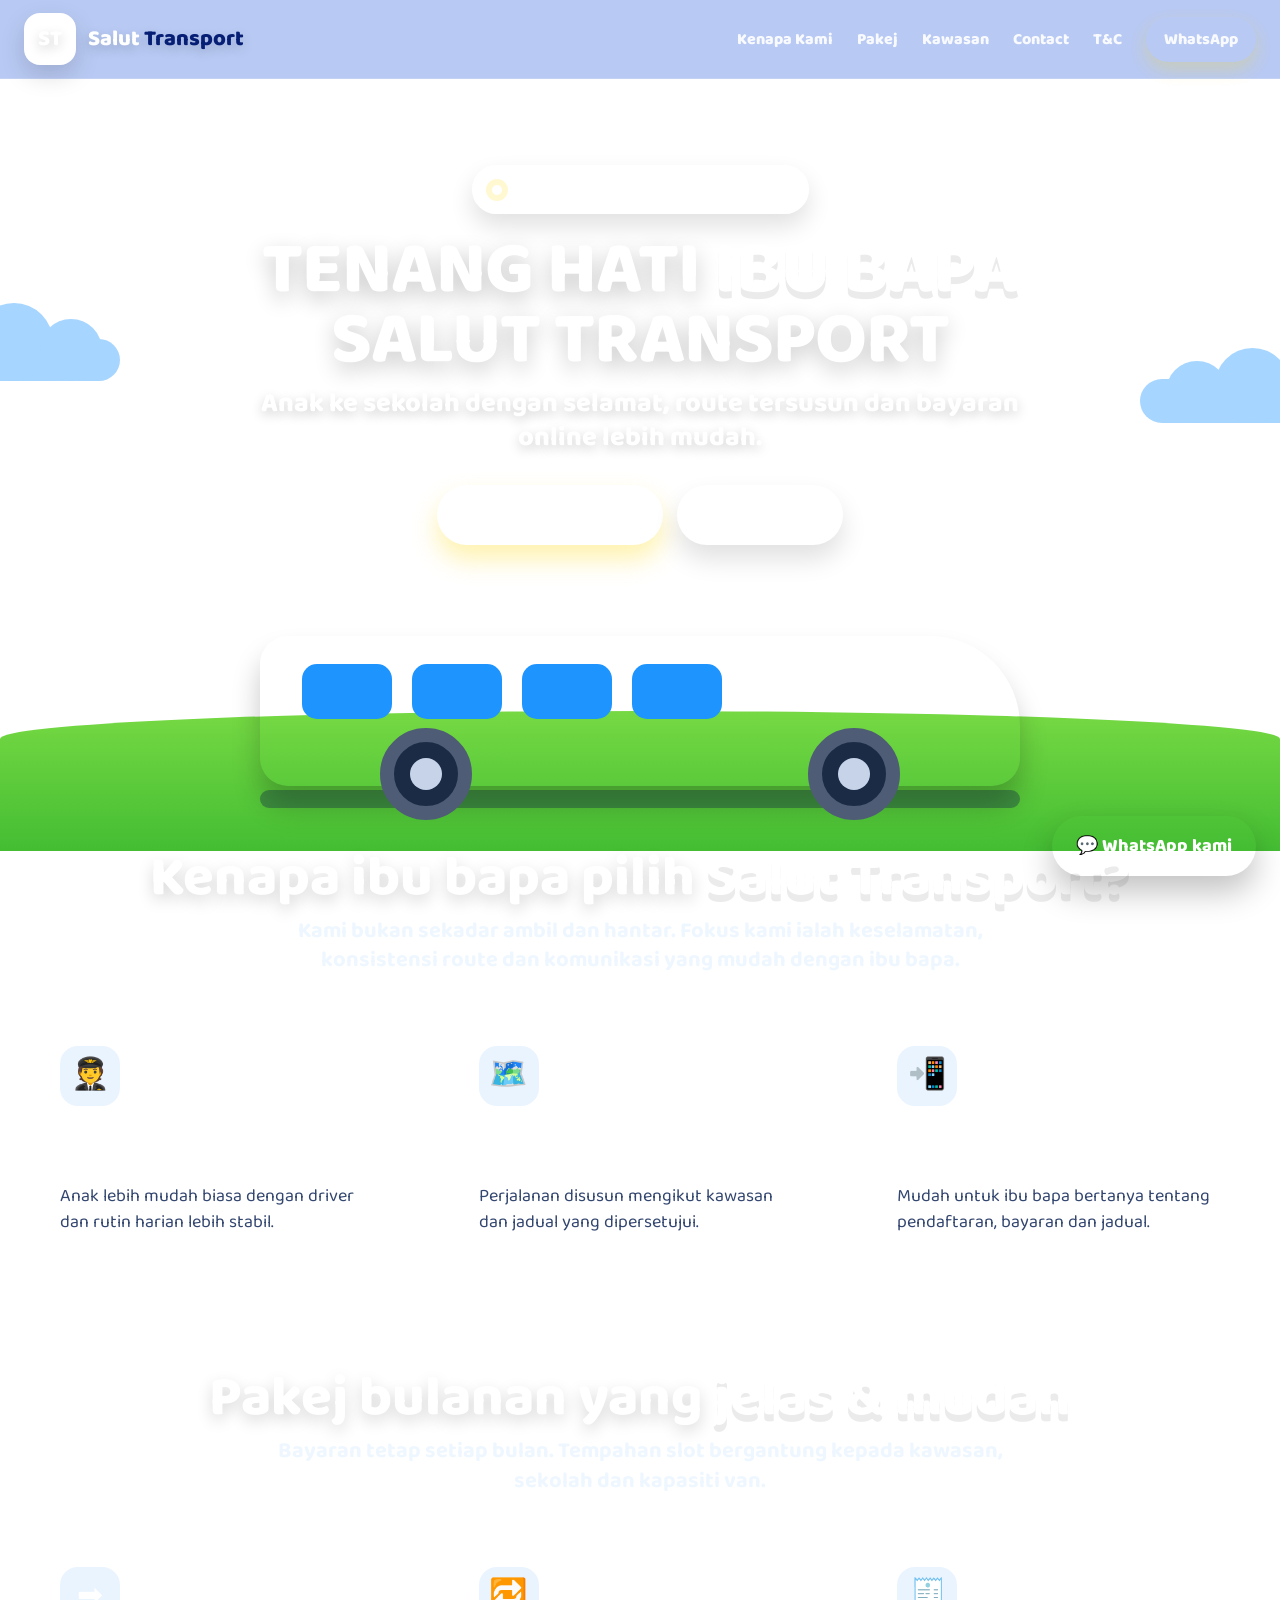
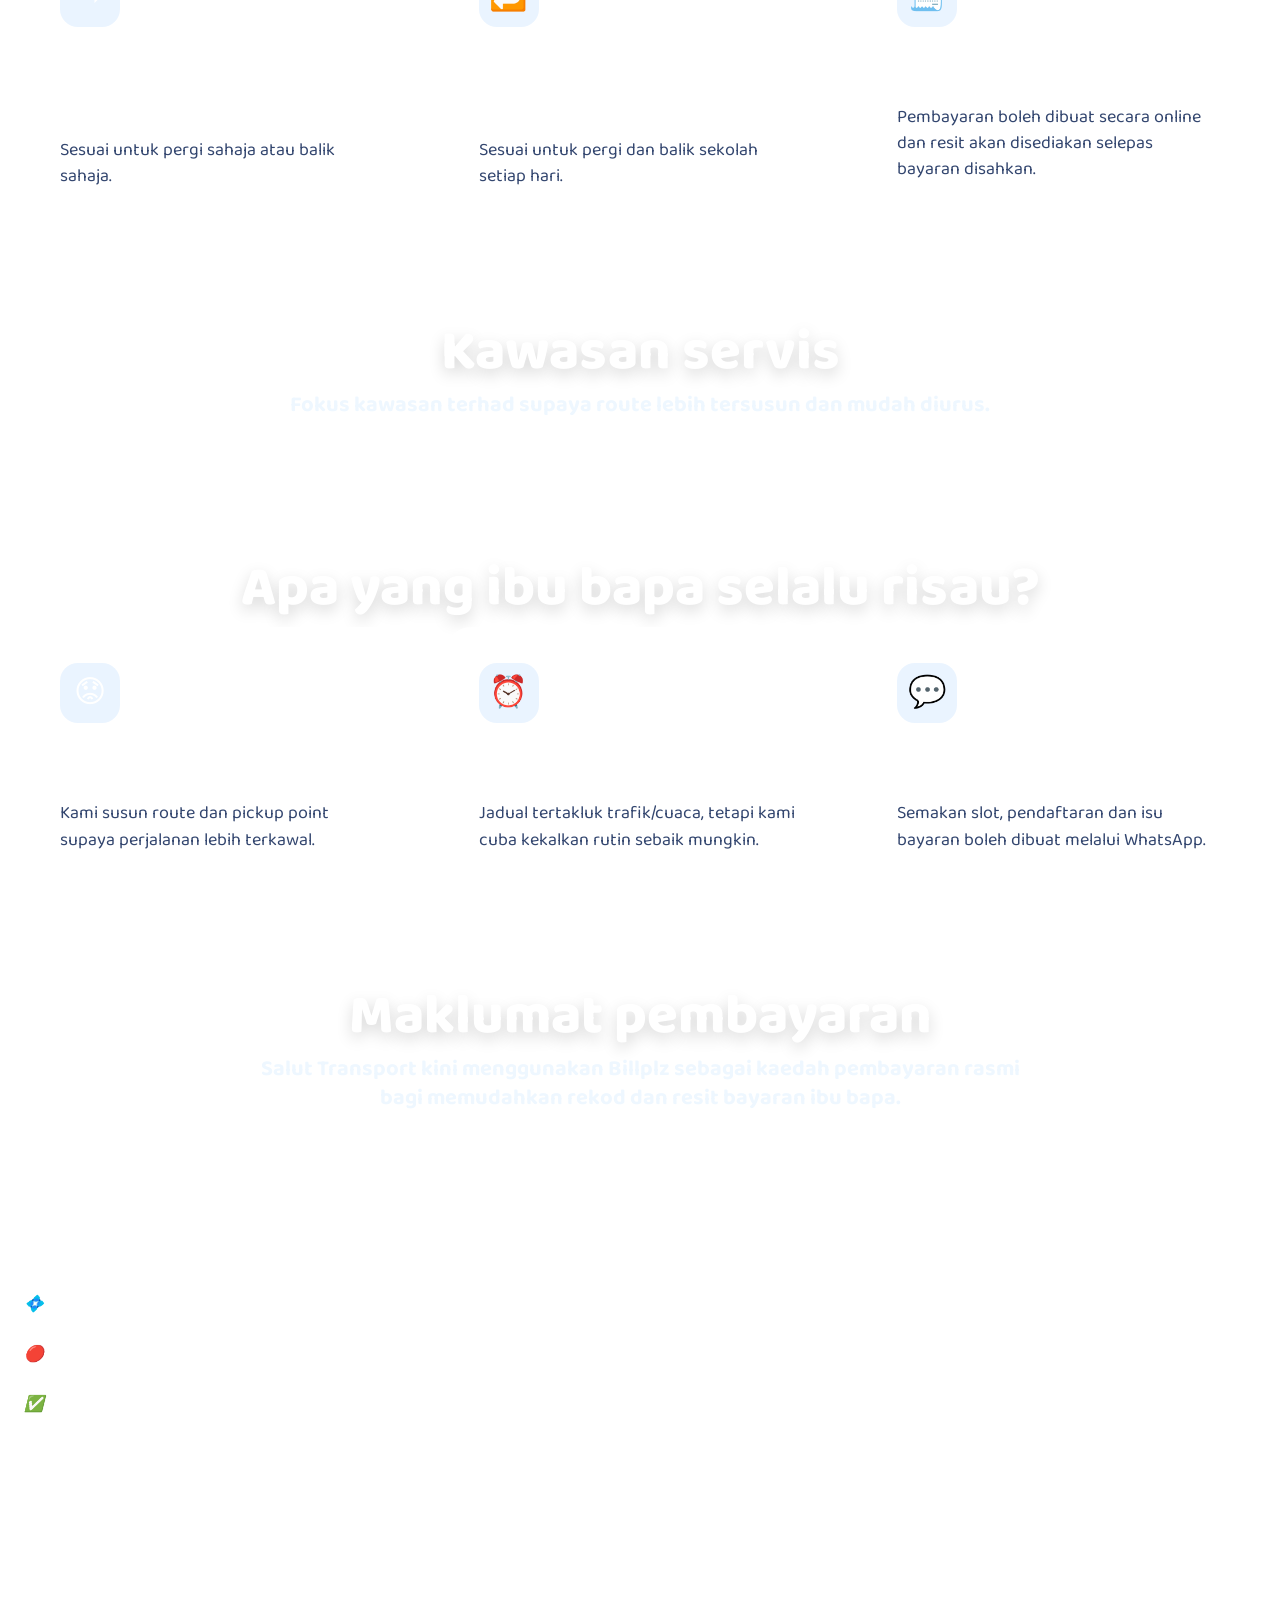
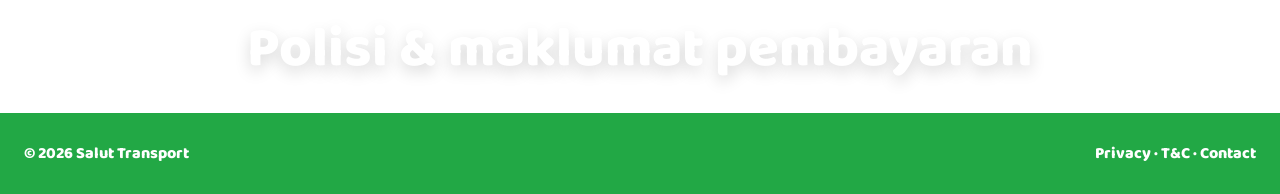
<file: index.html>
<!doctype html>
<html lang="ms">
<head>
  <meta charset="utf-8" />
  <meta name="viewport" content="width=device-width,initial-scale=1" />
  <title>Salut Transport | Van Sekolah Bandar Baru Bangi</title>
  <meta name="description" content="Servis van sekolah Bandar Baru Bangi. Driver tetap, route konsisten, pembayaran online dan komunikasi WhatsApp dengan ibu bapa." />

  <link rel="preconnect" href="https://fonts.googleapis.com">
  <link rel="preconnect" href="https://fonts.gstatic.com" crossorigin>
  <link href="https://fonts.googleapis.com/css2?family=Baloo+2:wght@400;600;700;800&display=swap" rel="stylesheet">

  <link rel="stylesheet" href="assets/style.css" />
</head>

<body>

<header class="nav">
  <div class="container navRow">
    <a class="brand" href="index.html">
      <span class="logo">ST</span>
      <span><span class="red">Salut</span> <span class="dark">Transport</span></span>
    </a>

    <nav class="links">
      <a href="#kenapa">Kenapa Kami</a>
      <a href="#pakej">Pakej</a>
      <a href="#kawasan">Kawasan</a>
      <a href="contact.html">Contact</a>
      <a href="terms.html">T&amp;C</a>
      <a class="navCta" href="https://wa.me/60123539977?text=Assalamualaikum%2C%20saya%20nak%20semak%20slot%20van%20sekolah.">WhatsApp</a>
    </nav>
  </div>
</header>

<main>

  <!-- HERO -->
  <section class="hero">
    <div class="cloud left"></div>
    <div class="cloud right"></div>
    <div class="trees"></div>

    <div class="container heroInner">
      <div class="pill">
        <span class="dot"></span>
        Servis Van Sekolah Bandar Baru Bangi
      </div>

      <h1>
        Tenang Hati <span class="yellow">Ibu Bapa</span><br>
        <span class="redText">Salut</span> Transport
      </h1>

      <p class="lead">
        Anak ke sekolah dengan selamat, route tersusun dan bayaran online lebih mudah.
      </p>

      <div class="ctaRow">
        <a class="btn btnPrimary" href="https://wa.me/60123539977?text=Assalamualaikum%2C%20saya%20nak%20semak%20slot%20van%20sekolah%20untuk%20anak%20saya.%0A%0AKawasan%3A%0ASekolah%3A%0APakej%3A">
          Semak Slot Sekarang
        </a>

        <a class="btn btnSecondary" href="contact.html">
          Hubungi Kami
        </a>
      </div>

      <div class="busWrap">
        <div class="road"></div>

        <div class="bus">
          <div class="busText">VAN SEKOLAH</div>
          <span class="wheel one"></span>
          <span class="wheel two"></span>
        </div>
      </div>
    </div>
  </section>

  <!-- KENAPA KAMI -->
  <section id="kenapa" class="container">
    <h2 class="sectionTitle">
      Kenapa ibu bapa pilih <span class="yellow">Salut Transport?</span>
    </h2>

    <p class="sectionLead">
      Kami bukan sekadar ambil dan hantar. Fokus kami ialah keselamatan, konsistensi route dan komunikasi yang mudah dengan ibu bapa.
    </p>

    <div class="cards">
      <div class="card">
        <div class="icon">🧑‍✈️</div>
        <h3>Driver tetap</h3>
        <p>Anak lebih mudah biasa dengan driver dan rutin harian lebih stabil.</p>
      </div>

      <div class="card">
        <div class="icon">🗺️</div>
        <h3>Route konsisten</h3>
        <p>Perjalanan disusun mengikut kawasan dan jadual yang dipersetujui.</p>
      </div>

      <div class="card">
        <div class="icon">📲</div>
        <h3>Komunikasi WhatsApp</h3>
        <p>Mudah untuk ibu bapa bertanya tentang pendaftaran, bayaran dan jadual.</p>
      </div>
    </div>
  </section>

  <!-- PAKEJ -->
  <section id="pakej" class="soft">
    <div class="container">
      <h2 class="sectionTitle">
        Pakej bulanan yang <span class="yellow">jelas & mudah</span>
      </h2>

      <p class="sectionLead">
        Bayaran tetap setiap bulan. Tempahan slot bergantung kepada kawasan, sekolah dan kapasiti van.
      </p>

      <div class="cards">
        <div class="card">
          <div class="icon">➡️</div>
          <h3>1 Hala</h3>
          <div class="price">Semak Harga</div>
          <p>Sesuai untuk pergi sahaja atau balik sahaja.</p>
        </div>

        <div class="card">
          <div class="icon">🔁</div>
          <h3>2 Hala</h3>
          <div class="price">Semak Harga</div>
          <p>Sesuai untuk pergi dan balik sekolah setiap hari.</p>
        </div>

        <div class="card">
          <div class="icon">🧾</div>
          <h3>Bayaran Online</h3>
          <p>Pembayaran boleh dibuat secara online dan resit akan disediakan selepas bayaran disahkan.</p>
        </div>
      </div>
    </div>
  </section>

  <!-- KAWASAN -->
  <section id="kawasan" class="container">
    <h2 class="sectionTitle">Kawasan servis</h2>

    <p class="sectionLead">
      Fokus kawasan terhad supaya route lebih tersusun dan mudah diurus.
    </p>

    <div class="areaList">
      <span>Bandar Baru Bangi</span>
      <span>Seksyen 2, 3 & 4</span>
      <span>SK/SMK Jalan 2</span>
      <span>SK/SMK Jalan 3</span>
      <span>SK/SMK Jalan 4</span>
      <span>ABIM SG RAMAL</span>
    </div>
  </section>

  <!-- RISALAH PARENT -->
  <section class="soft">
    <div class="container">
      <h2 class="sectionTitle">Apa yang ibu bapa selalu risau?</h2>

      <div class="cards">
        <div class="card">
          <div class="icon">😟</div>
          <h3>“Anak saya selamat tak?”</h3>
          <p>Kami susun route dan pickup point supaya perjalanan lebih terkawal.</p>
        </div>

        <div class="card">
          <div class="icon">⏰</div>
          <h3>“Jadual konsisten tak?”</h3>
          <p>Jadual tertakluk trafik/cuaca, tetapi kami cuba kekalkan rutin sebaik mungkin.</p>
        </div>

        <div class="card">
          <div class="icon">💬</div>
          <h3>“Senang nak contact?”</h3>
          <p>Semakan slot, pendaftaran dan isu bayaran boleh dibuat melalui WhatsApp.</p>
        </div>
      </div>
    </div>
  </section>

  <!-- PAYMENT SECTION - MOVED BEFORE FINAL CTA -->
  <section class="container">
    <h2 class="sectionTitle">Maklumat pembayaran</h2>

    <p class="sectionLead">
      Salut Transport kini menggunakan Billplz sebagai kaedah pembayaran rasmi bagi memudahkan rekod dan resit bayaran ibu bapa.
    </p>

    <div class="paymentStrip">
      <div>
        <span class="old">ToyyibPay</span>
        <span class="label">sebelum ini</span>
      </div>

      <div class="arrow">→</div>

      <div>
        <span class="new">Billplz</span>
        <span class="label">kaedah baru</span>
      </div>
    </div>

    <div style="text-align:center;margin-top:22px">
      <div class="methodTitle">
        Pembayaran boleh dibuat secara:
      </div>
    </div>

    <div class="methods" style="margin-top:22px">
      <div class="method">
        <i>💠</i>
        FPX<br>Online Banking
      </div>

      <div class="method">
        <i>🔴</i>
        DuitNow<br>QR
      </div>

      <div class="method">
        <i>✅</i>
        Selamat<br>& Terjamin
      </div>
    </div>
  </section>

  <!-- FINAL CTA -->
  <section class="container">
    <div class="finalCta">
      <div>
        <h2>Semak slot anak anda hari ini.</h2>
        <p>Slot adalah terhad mengikut route dan kapasiti van.</p>
      </div>

      <a class="btn" href="https://wa.me/60123539977?text=Assalamualaikum%2C%20saya%20nak%20semak%20slot%20van%20sekolah%20untuk%20anak%20saya.">
        WhatsApp Sekarang
      </a>
    </div>
  </section>

  <!-- POLICIES -->
  <section class="container">
    <h2 class="sectionTitle">Polisi & maklumat pembayaran</h2>

    <div class="policyLinks">
      <a href="privacy.html">Privacy Policy</a>
      <a href="terms.html">Terms & Conditions</a>
      <a href="cancellation.html">Cancellation</a>
      <a href="refund.html">Refund</a>
      <a href="service-delivery.html">Service Delivery</a>
      <a href="contact.html">Contact Us</a>
    </div>
  </section>

</main>

<a class="whatsappBox" href="https://wa.me/60123539977?text=Assalamualaikum%2C%20saya%20nak%20semak%20slot%20van%20sekolah.">
  💬 WhatsApp kami
</a>

<footer class="footer">
  <div class="container footerRow">
    <div>© <span id="y"></span> Salut Transport</div>
    <div>
      <a href="privacy.html">Privacy</a> ·
      <a href="terms.html">T&amp;C</a> ·
      <a href="contact.html">Contact</a>
    </div>
  </div>
</footer>

<script>
  document.getElementById('y').textContent = new Date().getFullYear();
</script>

</body>
</html>
</file>
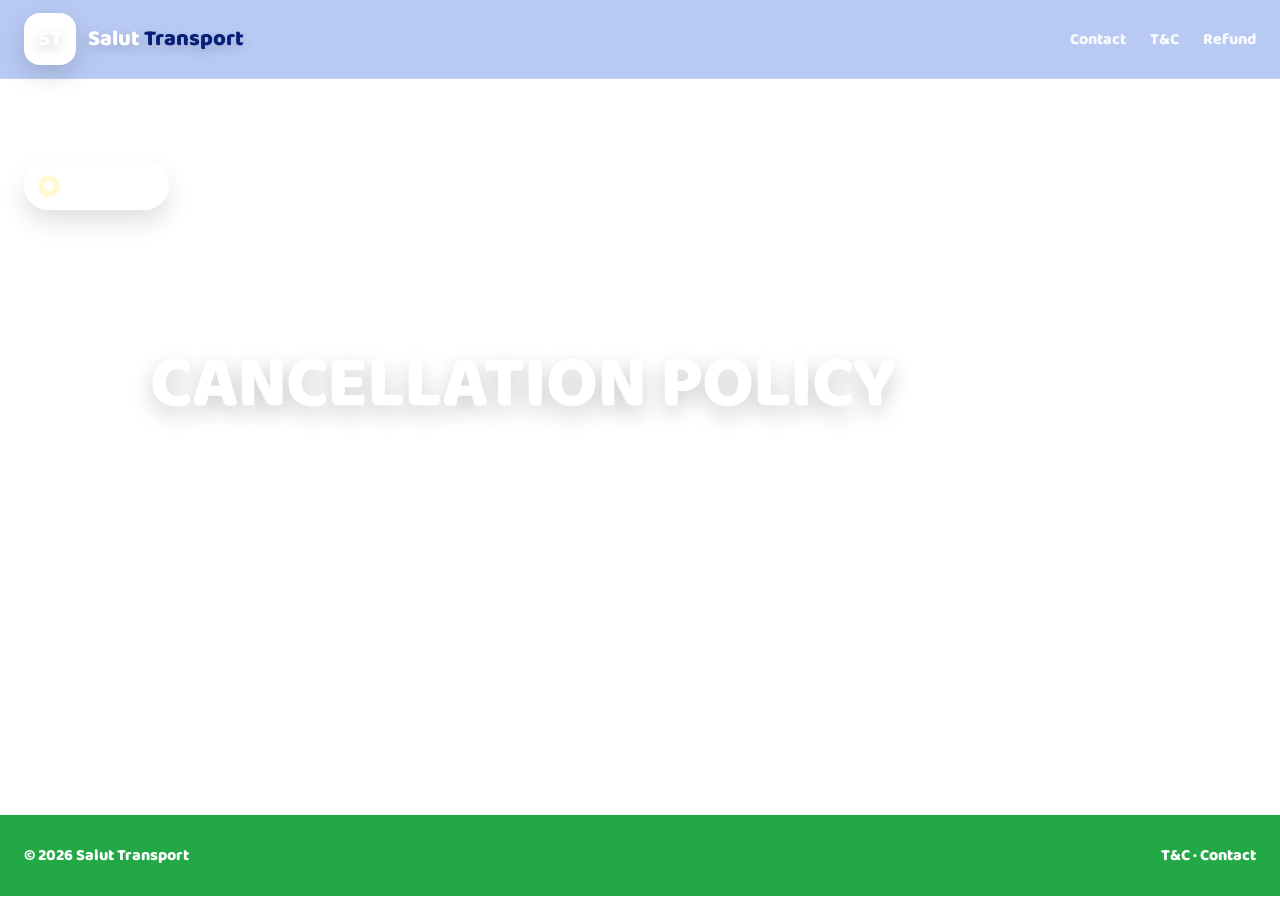
<file: cancellation.html>
<!doctype html><html lang="ms"><head><meta charset="utf-8"><meta name="viewport" content="width=device-width,initial-scale=1"><title>Cancellation Policy | Salut Transport</title><link rel="preconnect" href="https://fonts.googleapis.com"><link rel="preconnect" href="https://fonts.gstatic.com" crossorigin><link href="https://fonts.googleapis.com/css2?family=Baloo+2:wght@400;600;700;800&display=swap" rel="stylesheet"><link rel="stylesheet" href="assets/style.css"></head><body><header class="nav"><div class="container navRow"><a class="brand" href="index.html"><span class="logo">ST</span><span><span class="red">Salut</span> <span class="dark">Transport</span></span></a><nav class="links"><a href="contact.html">Contact</a><a href="terms.html">T&amp;C</a><a href="refund.html">Refund</a></nav></div></header><main class="container"><section class="pageHero"><div class="pill"><span class="dot"></span> Polisi rasmi</div></section><section class="contentPage"><h1>Cancellation Policy</h1><p>Kemaskini terakhir: 19 Jan 2026</p><h3>1) Cara membatalkan</h3><p>Pembatalan mesti dibuat melalui WhatsApp, telefon atau email seperti di halaman Contact Us.</p><h3>2) Pembatalan langganan bulanan</h3><ul><li>Jika pembatalan dibuat sebelum 5hb, pembatalan berkuat kuasa bulan semasa.</li><li>Jika selepas 5hb, caj bulan semasa mungkin masih dikenakan kerana peruntukan seat dan route.</li></ul><h3>3) Tidak hadir</h3><p>Tidak hadir pickup tidak mengubah yuran kecuali dipersetujui secara bertulis.</p></section></main><footer class="footer"><div class="container footerRow"><div>© <span id="y"></span> Salut Transport</div><div><a href="terms.html">T&amp;C</a> · <a href="contact.html">Contact</a></div></div></footer><script>document.getElementById('y').textContent=new Date().getFullYear()</script></body></html>
</file>
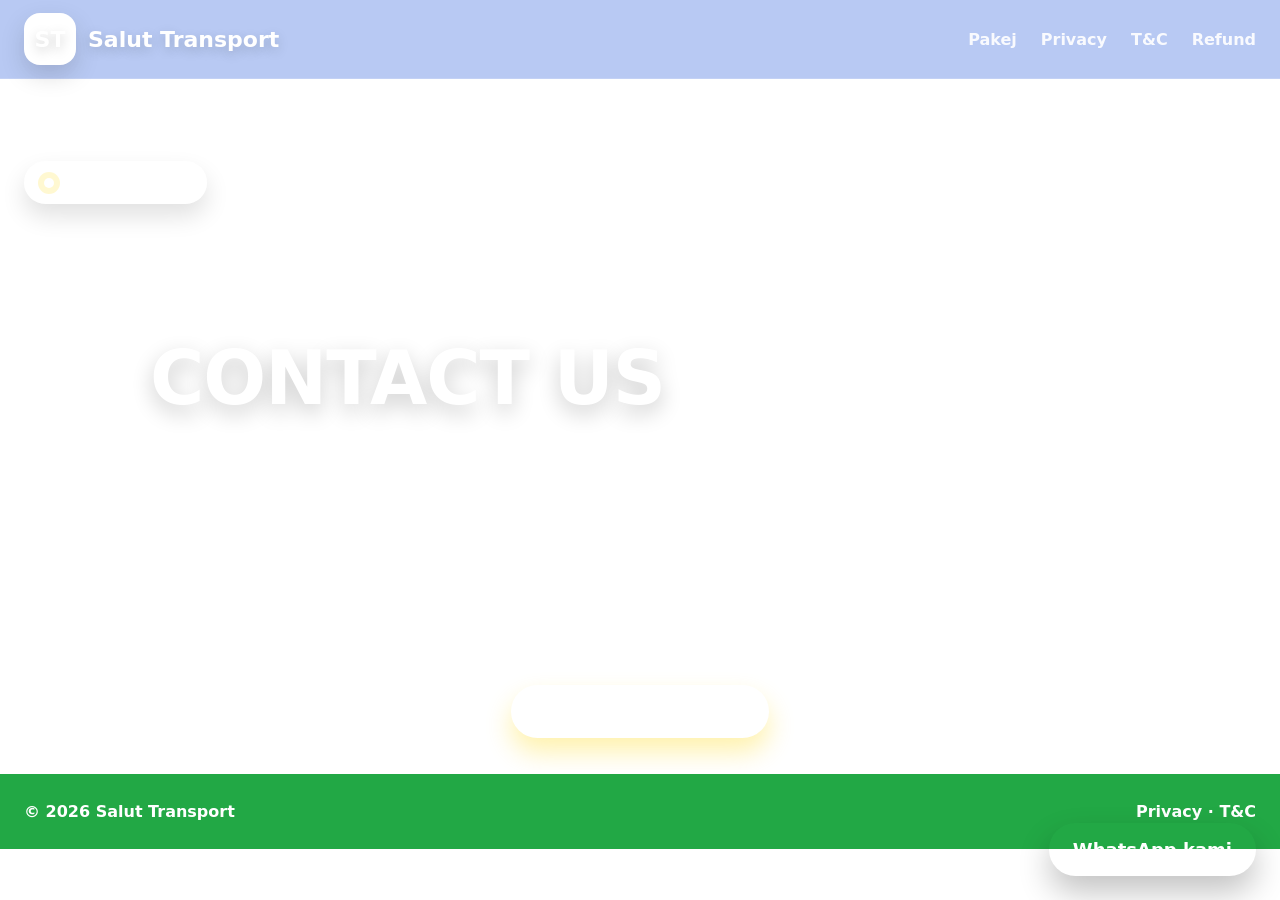
<file: contact.html>
<!doctype html><html lang="ms"><head><meta charset="utf-8"><meta name="viewport" content="width=device-width,initial-scale=1"><title>Contact Us | Salut Transport</title><link rel="stylesheet" href="assets/style.css"></head><body><header class="nav"><div class="container navRow"><a class="brand" href="index.html"><span class="logo">ST</span><span>Salut <span class="orange">Transport</span></span></a><nav class="links"><a href="index.html#pakej">Pakej</a><a href="privacy.html">Privacy</a><a href="terms.html">T&amp;C</a><a href="refund.html">Refund</a></nav></div></header><main class="container"><section class="pageHero"><div class="pill"><span class="dot"></span> Hubungi kami</div></section><section class="contentPage"><h1 class="serif">Contact Us</h1><p>Sila hubungi kami untuk pertanyaan pendaftaran, jadual, harga, semakan slot atau bantuan pembayaran.</p><div class="kv"><div>Business Name</div><div><strong>SALUT TRANSPORT</strong></div><div>Business Address</div><div>12, Jalan 4/12F, Seksyen 4, 43650, Bandar Baru Bangi, Selangor</div><div>Email</div><div><a href="mailto:saluttransport@gmail.com">saluttransport@gmail.com</a></div><div>Phone / WhatsApp</div><div><a href="https://wa.me/60123539977">012-353 9977</a></div><div>Operating Hours</div><div>Isnin–Jumaat, 7:00 pagi – 7:00 malam</div></div><div class="ctaRow"><a class="btn btnPrimary" href="https://wa.me/60123539977?text=Assalamualaikum%2C%20saya%20nak%20semak%20slot%20van%20sekolah.">WhatsApp Sekarang</a></div></section></main><a class="whatsappBox" href="https://wa.me/60123539977">WhatsApp kami</a><footer class="footer"><div class="container footerRow"><div>© <span id="y"></span> Salut Transport</div><div><a href="privacy.html">Privacy</a> · <a href="terms.html">T&amp;C</a></div></div></footer><script>document.getElementById('y').textContent=new Date().getFullYear()</script></body></html>
</file>
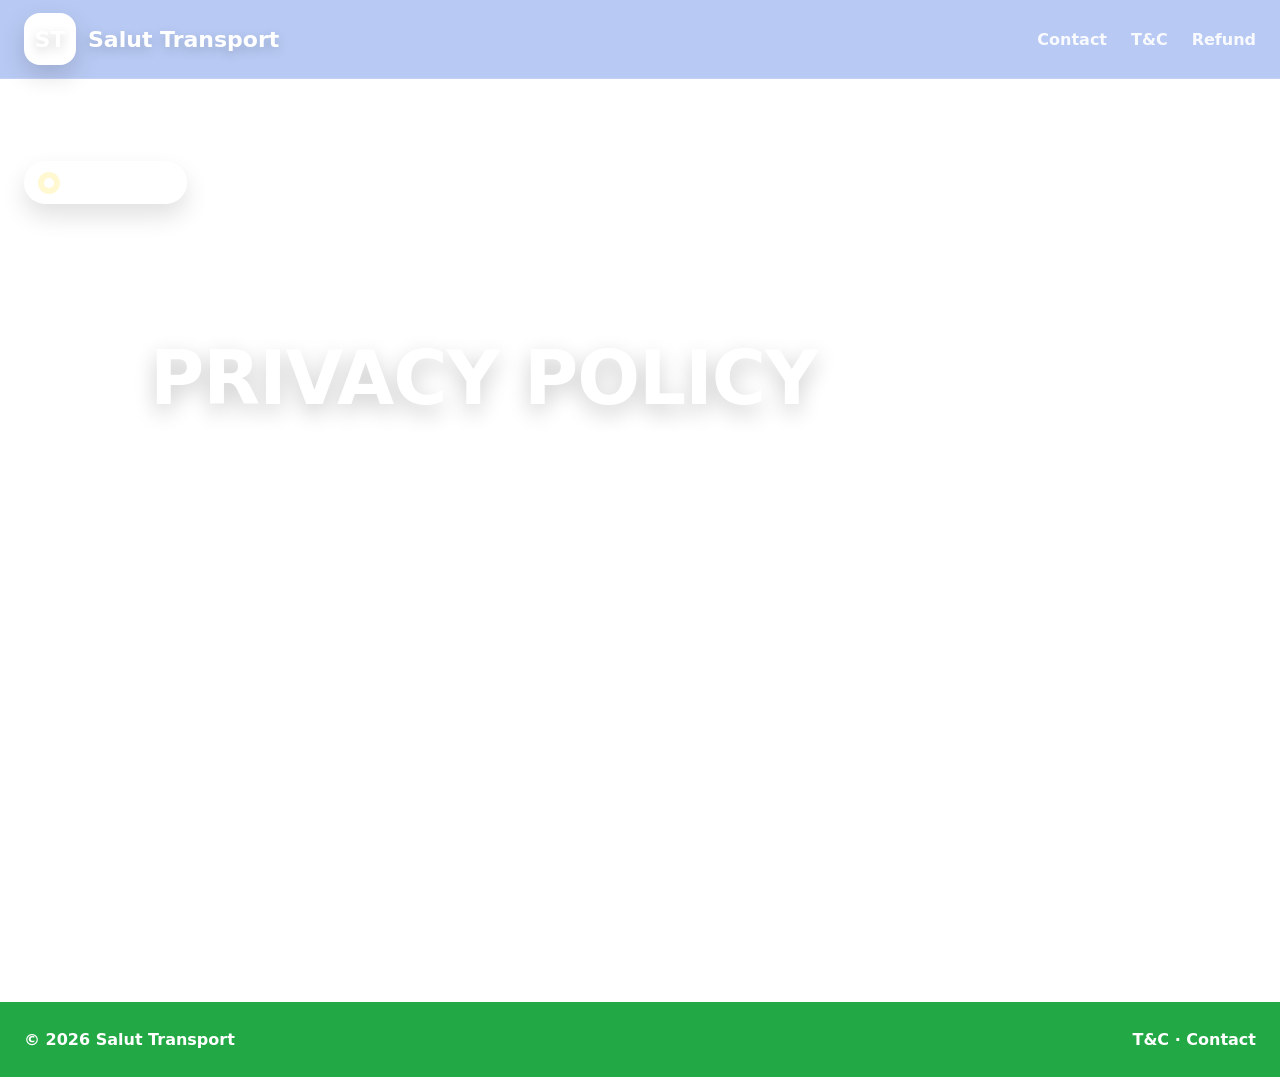
<file: privacy.html>
<!doctype html><html lang="ms"><head><meta charset="utf-8"><meta name="viewport" content="width=device-width,initial-scale=1"><title>Privacy Policy | Salut Transport</title><link rel="stylesheet" href="assets/style.css"></head><body><header class="nav"><div class="container navRow"><a class="brand" href="index.html"><span class="logo">ST</span><span>Salut <span class="orange">Transport</span></span></a><nav class="links"><a href="contact.html">Contact</a><a href="terms.html">T&amp;C</a><a href="refund.html">Refund</a></nav></div></header><main class="container"><section class="pageHero"><div class="pill"><span class="dot"></span> Polisi rasmi</div></section><section class="contentPage"><h1 class="serif">Privacy Policy</h1><p>Kemaskini terakhir: 19 Jan 2026</p><h3>1) Maklumat yang kami kumpul</h3><ul><li>Nama penjaga dan pelajar.</li><li>Nombor telefon, email, alamat pickup/drop-off.</li><li>Rekod transaksi seperti tarikh, jumlah dan rujukan pembayaran.</li></ul><h3>2) Pembayaran kad / FPX</h3><p>Kami tidak menyimpan nombor kad pelanggan. Pembayaran diproses melalui penyedia pembayaran pihak ketiga mengikut standard keselamatan mereka.</p><h3>3) Tujuan penggunaan data</h3><ul><li>Pengurusan pendaftaran, jadual dan komunikasi.</li><li>Rekod transaksi, resit dan sokongan pelanggan.</li><li>Pematuhan undang-undang dan audit jika diperlukan.</li></ul><h3>4) Perkongsian data</h3><p>Kami hanya berkongsi data minimum dengan pihak yang perlu untuk tujuan operasi, contohnya gateway pembayaran dan sistem borang.</p><h3>5) Hak anda</h3><p>Anda boleh meminta akses atau pembetulan data melalui halaman Contact Us. Permintaan tertakluk kepada keperluan undang-undang dan rekod transaksi.</p></section></main><footer class="footer"><div class="container footerRow"><div>© <span id="y"></span> Salut Transport</div><div><a href="terms.html">T&amp;C</a> · <a href="contact.html">Contact</a></div></div></footer><script>document.getElementById('y').textContent=new Date().getFullYear()</script></body></html>
</file>
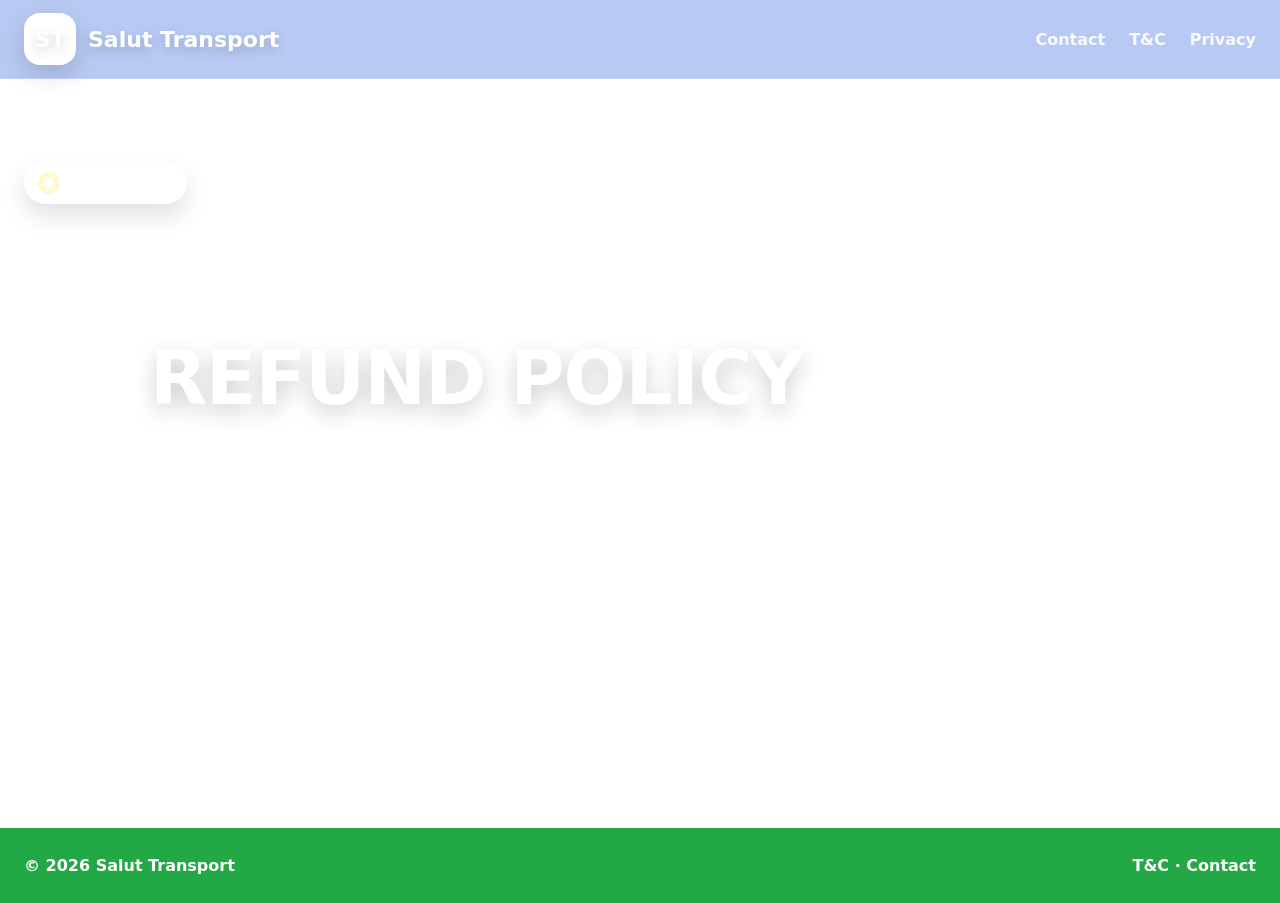
<file: refund.html>
<!doctype html><html lang="ms"><head><meta charset="utf-8"><meta name="viewport" content="width=device-width,initial-scale=1"><title>Refund Policy | Salut Transport</title><link rel="stylesheet" href="assets/style.css"></head><body><header class="nav"><div class="container navRow"><a class="brand" href="index.html"><span class="logo">ST</span><span>Salut <span class="orange">Transport</span></span></a><nav class="links"><a href="contact.html">Contact</a><a href="terms.html">T&amp;C</a><a href="privacy.html">Privacy</a></nav></div></header><main class="container"><section class="pageHero"><div class="pill"><span class="dot"></span> Polisi rasmi</div></section><section class="contentPage"><h1 class="serif">Refund Policy</h1><p>Kemaskini terakhir: 19 Jan 2026</p><h3>1) Kes layak dipertimbangkan</h3><ul><li>Bayaran berganda.</li><li>Kesilapan jumlah yang jelas.</li><li>Perkhidmatan tidak dapat dimulakan kerana pembatalan oleh pihak kami.</li></ul><h3>2) Kes tidak layak kebiasaannya</h3><ul><li>No-show atau tidak hadir pickup.</li><li>Pembatalan selepas perkhidmatan berjalan, melainkan ada sebab khas yang dipersetujui.</li></ul><h3>3) Proses refund</h3><ul><li>Hantar permohonan melalui WhatsApp atau email bersama bukti bayaran.</li><li>Tempoh pemprosesan: 7–14 hari bekerja.</li><li>Refund akan dipulangkan ke kaedah asal tertakluk kepada polisi bank atau gateway.</li></ul></section></main><footer class="footer"><div class="container footerRow"><div>© <span id="y"></span> Salut Transport</div><div><a href="terms.html">T&amp;C</a> · <a href="contact.html">Contact</a></div></div></footer><script>document.getElementById('y').textContent=new Date().getFullYear()</script></body></html>
</file>
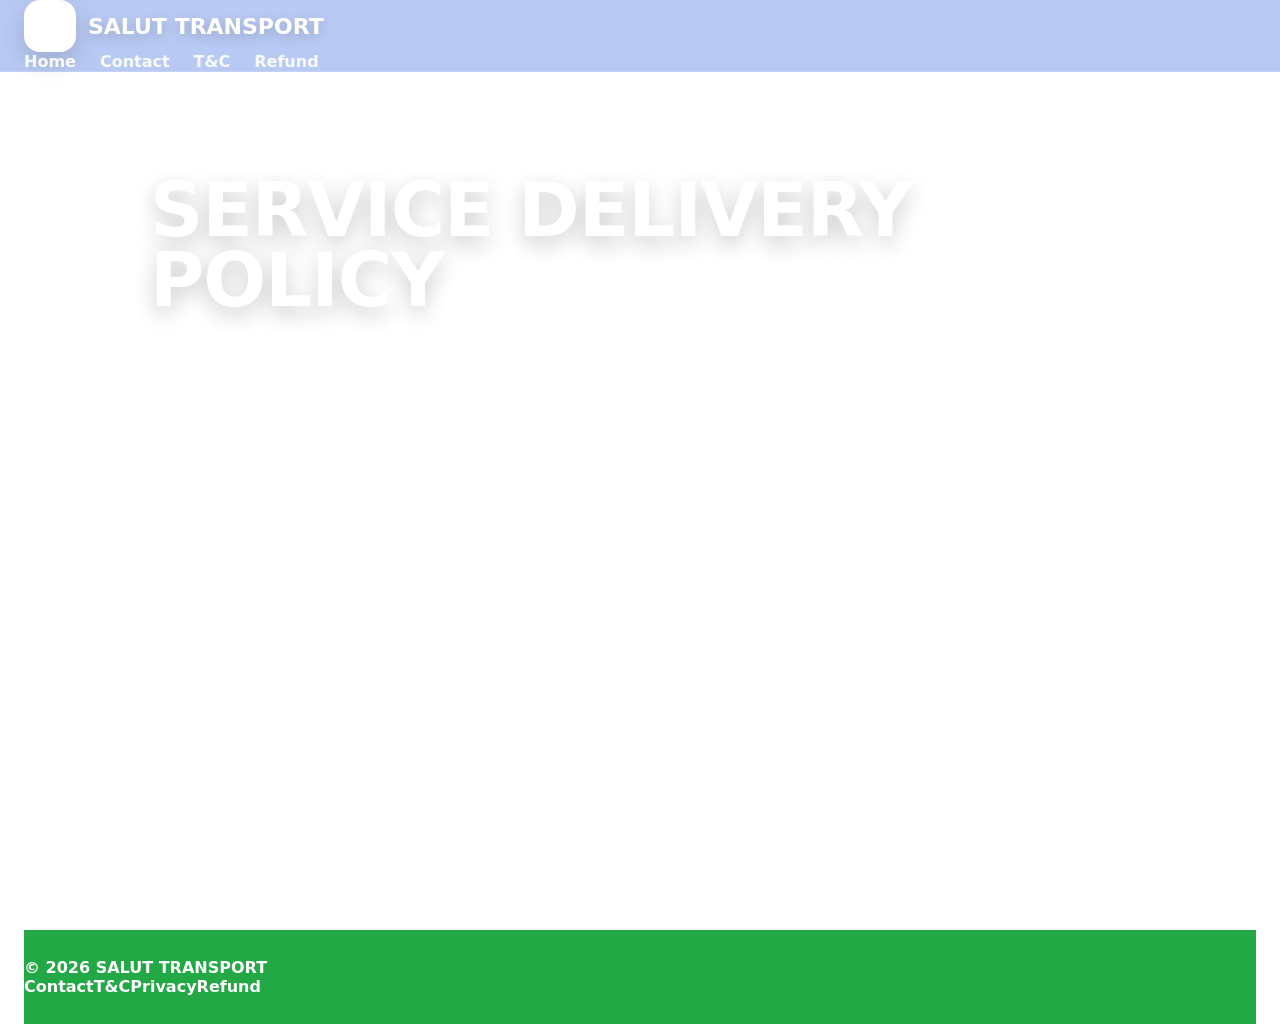
<file: service-delivery.html>
<!doctype html>
<html lang="ms"><head><meta charset="utf-8" /><meta name="viewport" content="width=device-width,initial-scale=1" /><title>Service Delivery Policy | Salut Transport</title><link rel="stylesheet" href="assets/style.css" /></head>
<body><header class="nav"><div class="container"><div class="row"><a class="brand" href="index.html"><span class="logo"></span><span>SALUT TRANSPORT</span></a><nav class="links"><a href="index.html">Home</a><a href="contact.html">Contact</a><a href="terms.html">T&amp;C</a><a href="refund.html">Refund</a></nav></div></div></header>
<main class="container"><section class="content"><h1>Service Delivery Policy</h1><p>Kemaskini terakhir: 5 Mei 2026</p><h3>1) Bentuk perkhidmatan</h3><p>Perkhidmatan Salut Transport ialah pengangkutan pelajar menggunakan van sekolah mengikut route, jadual dan kawasan yang dipersetujui bersama ibu bapa/penjaga.</p><h3>2) Pengesahan servis</h3><ul><li>Pengesahan pendaftaran dibuat melalui WhatsApp, email dan/atau resit pembayaran.</li><li>Maklumat pickup/drop-off, jadual anggaran dan route akan dimaklumkan selepas pendaftaran disahkan.</li><li>Servis bermula mengikut tarikh yang dipersetujui selepas bayaran diterima.</li></ul><h3>3) Pickup dan drop-off</h3><p>Masa pickup/drop-off adalah anggaran. Perubahan boleh berlaku disebabkan trafik, cuaca, aktiviti sekolah, kecemasan atau faktor luar kawalan. Kami akan memaklumkan pelanggan sebaik mungkin jika terdapat perubahan besar.</p><h3>4) Kawasan servis</h3><p>Servis tertakluk kepada kawasan yang diliputi seperti Kajang 2, Bandar Baru Bangi dan sekolah sekitar route yang dipersetujui. Kawasan lain tertakluk kepada semakan.</p><h3>5) Komunikasi</h3><p>Komunikasi utama dibuat melalui WhatsApp atau telefon rasmi Salut Transport untuk memudahkan semakan jadual, bayaran dan makluman route.</p></section><footer class="footer"><div>© <span id="y"></span> SALUT TRANSPORT</div><div class="footlinks"><a href="contact.html">Contact</a><a href="terms.html">T&amp;C</a><a href="privacy.html">Privacy</a><a href="refund.html">Refund</a></div></footer></main><script>document.getElementById("y").textContent = new Date().getFullYear();</script></body></html>
</file>
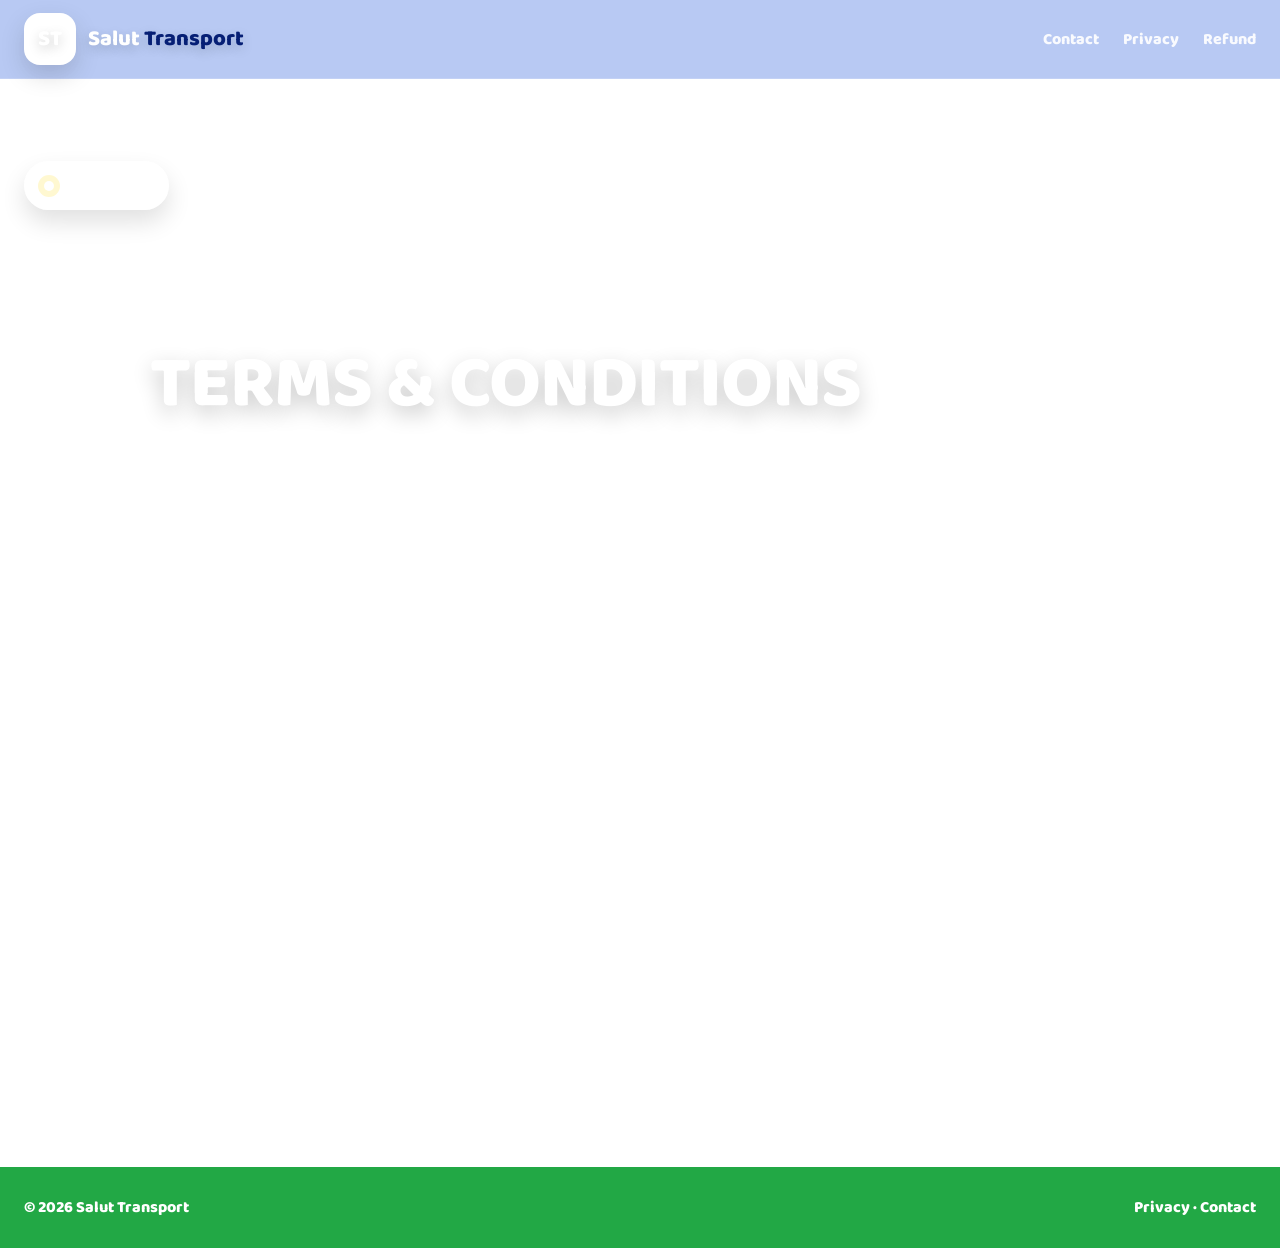
<file: terms.html>
<!doctype html><html lang="ms"><head><meta charset="utf-8"><meta name="viewport" content="width=device-width,initial-scale=1"><title>Terms & Conditions | Salut Transport</title><link rel="preconnect" href="https://fonts.googleapis.com"><link rel="preconnect" href="https://fonts.gstatic.com" crossorigin><link href="https://fonts.googleapis.com/css2?family=Baloo+2:wght@400;600;700;800&display=swap" rel="stylesheet"><link rel="stylesheet" href="assets/style.css"></head><body><header class="nav"><div class="container navRow"><a class="brand" href="index.html"><span class="logo">ST</span><span><span class="red">Salut</span> <span class="dark">Transport</span></span></a><nav class="links"><a href="contact.html">Contact</a><a href="privacy.html">Privacy</a><a href="refund.html">Refund</a></nav></div></header><main class="container"><section class="pageHero"><div class="pill"><span class="dot"></span> Polisi rasmi</div></section><section class="contentPage"><h1>Terms & Conditions</h1><p>Kemaskini terakhir: 19 Jan 2026</p><h3>1) Skop perkhidmatan</h3><p>Salut Transport menyediakan perkhidmatan pengangkutan pelajar mengikut laluan dan jadual yang dipersetujui.</p><h3>2) Pendaftaran & pembayaran</h3><ul><li>Tempahan dianggap sah selepas bayaran diterima.</li><li>Harga tertakluk kepada zon, sehala/dua hala dan terma pakej.</li><li>Bayaran bulanan perlu dibuat sebelum 5hb setiap bulan.</li></ul><h3>3) Tanggungjawab pelanggan</h3><ul><li>Pastikan pelajar berada di pickup point pada masa yang ditetapkan.</li><li>Maklumkan perubahan alamat atau jadual lebih awal.</li></ul><h3>4) Had liabiliti</h3><p>Kelewatan boleh berlaku akibat trafik, cuaca, kemalangan, arahan pihak berkuasa atau perkara di luar kawalan munasabah. Kami akan memaklumkan pelanggan sebaik mungkin.</p><h3>5) Polisi berkaitan</h3><p>Sila rujuk polisi berikut: <a href="cancellation.html">Cancellation</a>, <a href="refund.html">Refund</a>, <a href="service-delivery.html">Service Delivery</a> dan <a href="privacy.html">Privacy</a>.</p><h3>6) Governing Law</h3><p><strong>Terma ini ditadbir oleh undang-undang Malaysia</strong> dan sebarang pertikaian tertakluk kepada bidang kuasa mahkamah di Malaysia.</p></section></main><footer class="footer"><div class="container footerRow"><div>© <span id="y"></span> Salut Transport</div><div><a href="privacy.html">Privacy</a> · <a href="contact.html">Contact</a></div></div></footer><script>document.getElementById('y').textContent=new Date().getFullYear()</script></body></html>
</file>
<file: assets/style.css>
```css
:root{
  --blueTop:#3927ff;
  --blueMid:#1761ff;
  --blueBottom:#00a6ff;
  --yellow:#ffd600;
  --yellow2:#ffea72;
  --navy:#10204a;
  --red:#ff3b25;
  --green:#18b957;
  --white:#ffffff;
  --soft:#eef7ff;
  --muted:#dce9ff;
  --shadow:0 18px 42px rgba(0,31,96,.18);
  --max:1120px;
}

*{box-sizing:border-box}
html{scroll-behavior:smooth}

body{
  margin:0;
  font-family:'Baloo 2',system-ui,-apple-system,Segoe UI,Arial,sans-serif;
  color:white;
  background:
    radial-gradient(circle at 12% 8%, rgba(255,255,255,.20), transparent 23%),
    radial-gradient(circle at 86% 72%, rgba(255,214,0,.17), transparent 28%),
    linear-gradient(180deg,var(--blueTop) 0%,var(--blueMid) 48%,var(--blueBottom) 100%);
  overflow-x:hidden;
}

a{
  color:inherit;
  text-decoration:none;
}

.container{
  max-width:var(--max);
  margin:auto;
  padding:0 24px;
}

.nav{
  position:sticky;
  top:0;
  z-index:50;
  background:rgba(22,76,215,.30);
  backdrop-filter:blur(14px);
  border-bottom:1px solid rgba(255,255,255,.16);
}

.navRow{
  height:78px;
  display:flex;
  align-items:center;
  justify-content:space-between;
  gap:18px;
}

.brand{
  display:flex;
  align-items:center;
  gap:12px;
  font-weight:900;
  font-size:22px;
  text-shadow:0 4px 12px rgba(0,0,0,.18);
}

.logo{
  width:52px;
  height:52px;
  border-radius:16px;
  background:white;
  display:flex;
  align-items:center;
  justify-content:center;
  overflow:hidden;
  padding:4px;
  box-shadow:0 10px 24px rgba(0,0,0,.15);
}

.logo img{
  width:100%;
  height:100%;
  object-fit:contain;
  display:block;
}

.brand .red{color:var(--red)}
.brand .dark{color:#061f75}

.links{
  display:flex;
  gap:24px;
  font-weight:800;
  align-items:center;
}

.links a{
  opacity:.92;
}

.links a:hover{
  opacity:1;
  color:var(--yellow);
}

.navCta{
  background:var(--yellow);
  color:var(--navy)!important;
  padding:10px 18px;
  border-radius:999px;
  box-shadow:0 8px 18px rgba(255,214,0,.25);
}

.hero{
  position:relative;
  min-height:760px;
  padding:86px 0 40px;
  overflow:hidden;
}

.cloud{
  position:absolute;
  background:#9dd1ff;
  border-radius:999px;
  opacity:.9;
}

.cloud:before,
.cloud:after{
  content:"";
  position:absolute;
  background:#9dd1ff;
  border-radius:50%;
}

.cloud.left{
  width:150px;
  height:42px;
  left:-30px;
  top:260px;
}

.cloud.left:before{
  width:78px;
  height:78px;
  left:5px;
  bottom:0;
}

.cloud.left:after{
  width:62px;
  height:62px;
  left:70px;
  bottom:0;
}

.cloud.right{
  width:170px;
  height:44px;
  right:-30px;
  top:300px;
}

.cloud.right:before{
  width:75px;
  height:75px;
  right:20px;
  bottom:0;
}

.cloud.right:after{
  width:62px;
  height:62px;
  right:82px;
  bottom:0;
}

.heroInner{
  text-align:center;
  position:relative;
  z-index:2;
}

.pill{
  display:inline-flex;
  align-items:center;
  gap:8px;
  background:rgba(255,255,255,.17);
  border:2px solid rgba(255,255,255,.30);
  padding:10px 18px;
  border-radius:999px;
  font-weight:900;
  color:white;
  box-shadow:0 12px 24px rgba(0,0,0,.12);
}

.dot{
  width:10px;
  height:10px;
  background:var(--yellow);
  border-radius:50%;
  box-shadow:0 0 0 6px rgba(255,214,0,.18);
}

h1{
  margin:22px auto 12px;
  max-width:980px;
  font-size:74px;
  line-height:.94;
  letter-spacing:-1px;
  font-weight:900;
  text-transform:uppercase;
  text-shadow:0 8px 22px rgba(0,0,0,.20);
}

.yellow{
  color:var(--yellow);
  text-shadow:0 7px 0 rgba(0,0,0,.08);
}

.redText{
  color:var(--red);
}

.lead{
  max-width:760px;
  margin:0 auto;
  color:#fff;
  font-size:27px;
  line-height:1.25;
  font-weight:800;
  text-shadow:0 4px 12px rgba(0,0,0,.18);
}

.ctaRow{
  display:flex;
  justify-content:center;
  gap:14px;
  flex-wrap:wrap;
  margin-top:30px;
}

.btn{
  display:inline-flex;
  align-items:center;
  justify-content:center;
  border-radius:999px;
  padding:16px 26px;
  font-weight:900;
  font-size:18px;
  transition:.25s ease;
}

.btn:hover{
  transform:translateY(-3px);
}

.btnPrimary{
  background:var(--yellow);
  color:var(--navy);
  box-shadow:0 14px 26px rgba(255,214,0,.32);
}

.btnSecondary{
  background:white;
  color:var(--blueMid);
  box-shadow:0 14px 26px rgba(0,0,0,.12);
}

.busWrap{
  height:230px;
  position:relative;
  margin-top:36px;
}

.road{
  position:absolute;
  left:50%;
  bottom:3px;
  transform:translateX(-50%);
  width:760px;
  height:18px;
  background:rgba(16,32,74,.35);
  border-radius:999px;
}

.bus{
  position:absolute;
  left:50%;
  bottom:25px;
  transform:translateX(-50%);
  width:760px;
  height:150px;
  background:var(--yellow);
  border-radius:28px 90px 28px 28px;
  box-shadow:0 20px 28px rgba(0,0,0,.22);
}

.bus:before{
  content:"";
  position:absolute;
  left:42px;
  top:28px;
  width:90px;
  height:55px;
  border-radius:15px;
  background:#1e94ff;
  box-shadow:110px 0 #1e94ff,220px 0 #1e94ff,330px 0 #1e94ff;
}

.bus:after{
  content:"";
}

.wheel{
  position:absolute;
  bottom:-34px;
  width:92px;
  height:92px;
  border-radius:50%;
  background:#1b2b45;
  border:14px solid #4e5d75;
}

.wheel:before{
  content:"";
  position:absolute;
  inset:16px;
  border-radius:50%;
  background:#c6d3e8;
}

.wheel.one{left:120px}
.wheel.two{right:120px}

.trees{
  position:absolute;
  left:0;
  right:0;
  bottom:0;
  height:140px;
  background:linear-gradient(0deg,#44bd33,#76d943);
  z-index:-1;
  border-radius:50% 50% 0 0/20% 20% 0 0;
}

section{
  padding:82px 0;
}

.sectionTitle{
  font-size:56px;
  line-height:1;
  margin:0 0 10px;
  text-align:center;
  font-weight:900;
  text-shadow:0 6px 16px rgba(0,0,0,.15);
}

.sectionLead{
  max-width:760px;
  margin:0 auto 34px;
  text-align:center;
  font-size:22px;
  line-height:1.35;
  color:#eef7ff;
  font-weight:700;
}

.cards{
  display:grid;
  grid-template-columns:repeat(3,1fr);
  gap:24px;
}

.card,
.contentPage{
  background:white;
  color:var(--navy);
  border-radius:28px;
  padding:32px;
  box-shadow:var(--shadow);
  border:4px solid rgba(255,255,255,.45);
  transition:.25s ease;
  position:relative;
  overflow:hidden;
}

.card:hover,
.contentPage:hover{
  transform:translateY(-6px);
  box-shadow:0 24px 45px rgba(0,31,96,.25);
}

.icon{
  width:60px;
  height:60px;
  border-radius:18px;
  background:#eaf4ff;
  display:grid;
  place-items:center;
  font-size:31px;
  margin-bottom:14px;
}

.card h3{
  font-size:28px;
  margin:0 0 8px;
}

.card p,
.card li{
  font-size:18px;
  line-height:1.45;
  color:#33466f;
}

.whatsappBox{
  position:fixed;
  right:24px;
  bottom:24px;
  z-index:90;
  background:var(--green);
  color:white;
  border-radius:999px;
  padding:16px 24px;
  font-weight:900;
  font-size:18px;
  box-shadow:0 16px 32px rgba(0,0,0,.24);
}

.footer{
  background:#22a845;
  color:white;
  padding:28px 0;
  font-size:16px;
  font-weight:800;
}

.footerRow{
  display:flex;
  justify-content:space-between;
  gap:16px;
  flex-wrap:wrap;
}

@media(max-width:900px){
  .links{display:none}

  .hero{
    min-height:auto;
    padding-top:55px;
  }

  h1{
    font-size:52px;
  }

  .lead{
    font-size:22px;
  }

  .cards{
    grid-template-columns:1fr;
  }

  .bus{
    width:92%;
    height:130px;
  }

  .road{
    width:90%;
  }

  .container{
    padding:0 18px;
  }
}

@media(max-width:520px){
  .brand{
    font-size:18px;
  }

  .logo{
    width:44px;
    height:44px;
  }

  h1{
    font-size:42px;
  }

  .sectionTitle{
    font-size:38px;
  }

  .busWrap{
    height:170px;
  }

  .bus{
    height:105px;
    border-radius:22px 70px 22px 22px;
  }

  .bus:before{
    width:52px;
    height:45px;
    box-shadow:70px 0 #1e94ff,140px 0 #1e94ff,210px 0 #1e94ff;
  }

  .wheel.one{left:65px}
  .wheel.two{right:70px}
}
```

Dan HTML logo:

```html
<div class="logo">
  <img src="assets/logo.png" alt="Salut Transport">
</div>
```
</file>
